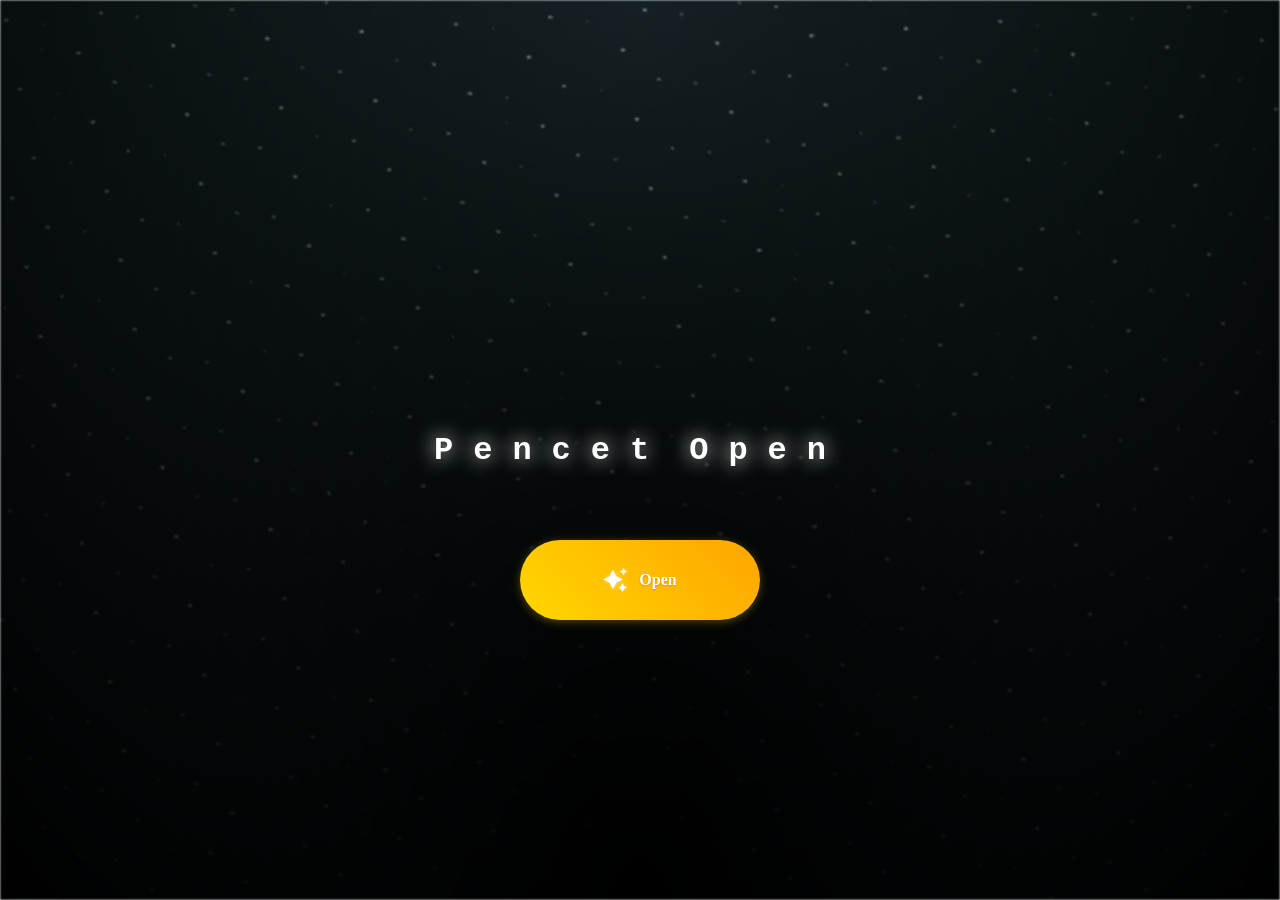
<file: index.html>
<!DOCTYPE html>
<html lang="en">

<head>
  <meta charset="UTF-8">
  <meta name="viewport" content="width=device-width, initial-scale=1.0">
  <link rel="shortcut icon" href="images/gift.png" type="image/x-icon">
  <link rel="stylesheet" href="css/index.css">

  <!-- Document Title -->
  <title>Untuk Kesayangan Mas,Nima daibah Qonita</title>
</head>

<body>
  <!-- Background -->
  <div class="night"></div>

  <!-- Title -->
  <h1 class="title"></h1>

  <!-- Button -->
  <div style="position: absolute; top: 60vh; width: 100%; display: flex; justify-content: center;">
    <a href="flower.html" class="btn">
      <svg height="24" width="24" fill="#FFFFFF" viewBox="0 0 24 24" data-name="Layer 1" id="Layer_1" class="sparkle">
        <path
          d="M10,21.236,6.755,14.745.264,11.5,6.755,8.255,10,1.764l3.245,6.491L19.736,11.5l-6.491,3.245ZM18,21l1.5,3L21,21l3-1.5L21,18l-1.5-3L18,18l-3,1.5ZM19.333,4.667,20.5,7l1.167-2.333L24,3.5,21.667,2.333,20.5,0,19.333,2.333,17,3.5Z">
        </path>
      </svg>

      <span class="text">Open</span>
    </a>
  </div>
  <script src="js/index.js"></script>
</body>

</html>
</file>
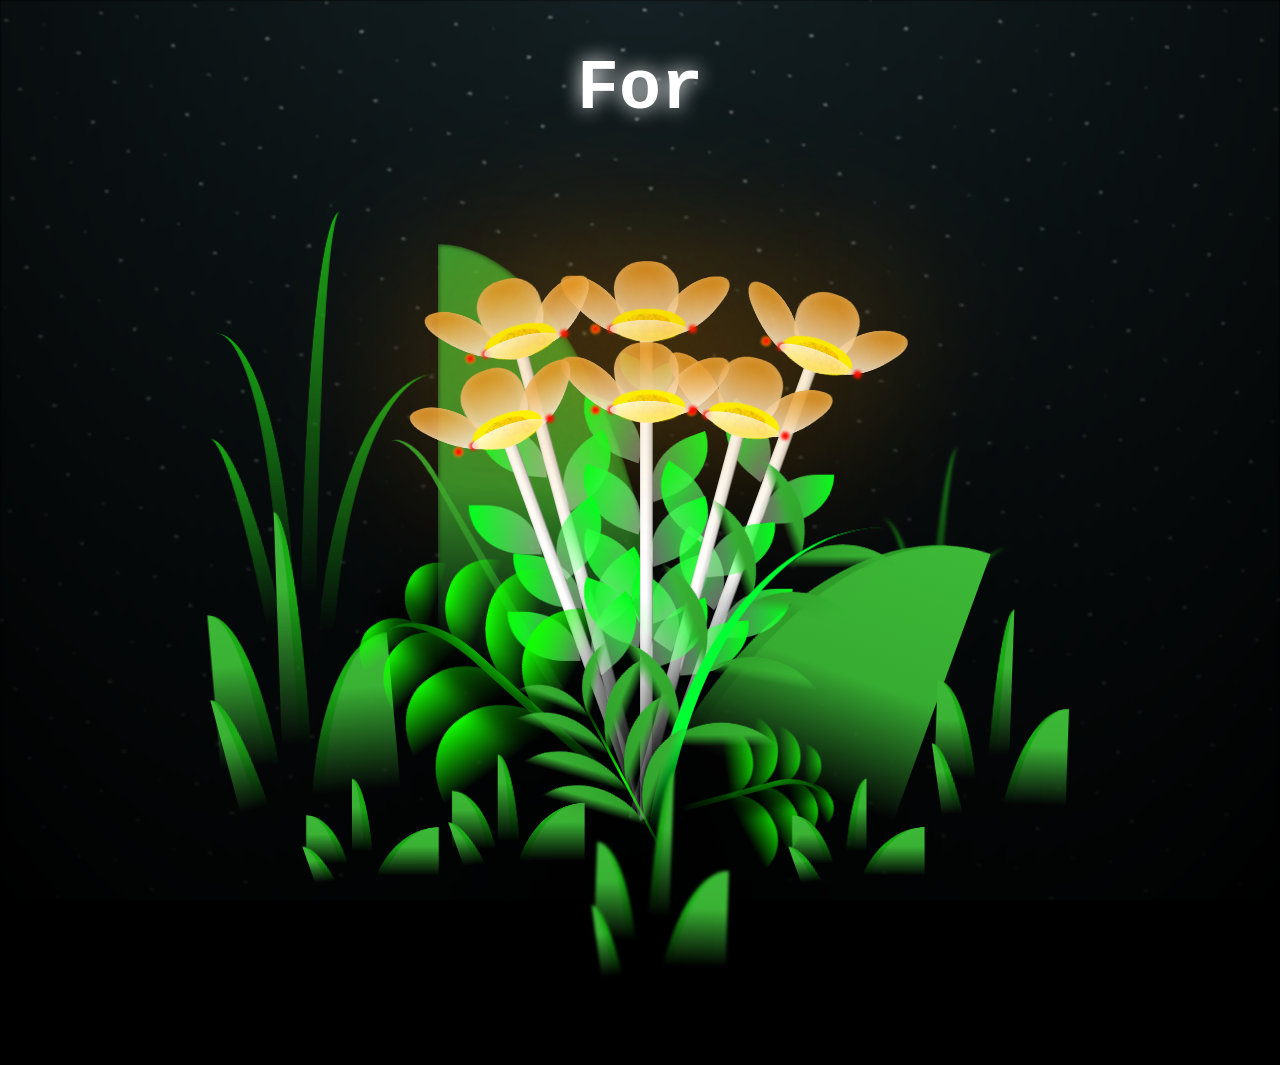
<file: flower.html>
<!DOCTYPE html>
<html lang="en">

<head>
  <meta charset="UTF-8">
  <meta http-equiv="X-UA-Compatible" content="IE=edge">
  <meta name="viewport" content="width=device-width, initial-scale=1.0">
  <link rel="shortcut icon" href="images/gift.png" type="image/x-icon">
  <link rel="stylesheet" href="css/style.css">

  <!-- Document Title -->
  <title>FLOWERS</title>
</head>

<body class="not-loaded">
  <!-- Background -->
  <div class="night"></div>

  <!-- Flower -->
  <div class="flowers">
    <div class="flower flower--1">
      <div class="flower__leafs flower__leafs--1">
        <div class="flower__leaf flower__leaf--1"></div>
        <div class="flower__leaf flower__leaf--2"></div>
        <div class="flower__leaf flower__leaf--3"></div>
        <div class="flower__leaf flower__leaf--4"></div>
        <div class="flower__white-circle"></div>

        <div class="flower__light flower__light--1"></div>
        <div class="flower__light flower__light--2"></div>
        <div class="flower__light flower__light--3"></div>
        <div class="flower__light flower__light--4"></div>
        <div class="flower__light flower__light--5"></div>
        <div class="flower__light flower__light--6"></div>
        <div class="flower__light flower__light--7"></div>
        <div class="flower__light flower__light--8"></div>

      </div>
      <div class="flower__line">
        <div class="flower__line__leaf flower__line__leaf--1"></div>
        <div class="flower__line__leaf flower__line__leaf--2"></div>
        <div class="flower__line__leaf flower__line__leaf--3"></div>
        <div class="flower__line__leaf flower__line__leaf--4"></div>
        <div class="flower__line__leaf flower__line__leaf--5"></div>
        <div class="flower__line__leaf flower__line__leaf--6"></div>
      </div>
    </div>

    <div class="flower flower--2">
      <div class="flower__leafs flower__leafs--2">
        <div class="flower__leaf flower__leaf--1"></div>
        <div class="flower__leaf flower__leaf--2"></div>
        <div class="flower__leaf flower__leaf--3"></div>
        <div class="flower__leaf flower__leaf--4"></div>
        <div class="flower__white-circle"></div>

        <div class="flower__light flower__light--1"></div>
        <div class="flower__light flower__light--2"></div>
        <div class="flower__light flower__light--3"></div>
        <div class="flower__light flower__light--4"></div>
        <div class="flower__light flower__light--5"></div>
        <div class="flower__light flower__light--6"></div>
        <div class="flower__light flower__light--7"></div>
        <div class="flower__light flower__light--8"></div>

      </div>
      <div class="flower__line">
        <div class="flower__line__leaf flower__line__leaf--1"></div>
        <div class="flower__line__leaf flower__line__leaf--2"></div>
        <div class="flower__line__leaf flower__line__leaf--3"></div>
        <div class="flower__line__leaf flower__line__leaf--4"></div>
      </div>
    </div>

    <div class="flower flower--3">
      <div class="flower__leafs flower__leafs--3">
        <div class="flower__leaf flower__leaf--1"></div>
        <div class="flower__leaf flower__leaf--2"></div>
        <div class="flower__leaf flower__leaf--3"></div>
        <div class="flower__leaf flower__leaf--4"></div>
        <div class="flower__white-circle"></div>

        <div class="flower__light flower__light--1"></div>
        <div class="flower__light flower__light--2"></div>
        <div class="flower__light flower__light--3"></div>
        <div class="flower__light flower__light--4"></div>
        <div class="flower__light flower__light--5"></div>
        <div class="flower__light flower__light--6"></div>
        <div class="flower__light flower__light--7"></div>
        <div class="flower__light flower__light--8"></div>

      </div>
      <div class="flower__line">
        <div class="flower__line__leaf flower__line__leaf--1"></div>
        <div class="flower__line__leaf flower__line__leaf--2"></div>
        <div class="flower__line__leaf flower__line__leaf--3"></div>
        <div class="flower__line__leaf flower__line__leaf--4"></div>
      </div>
    </div>

     <div class="flower flower--4">
      <div class="flower__leafs flower__leafs--3">
        <div class="flower__leaf flower__leaf--1"></div>
        <div class="flower__leaf flower__leaf--2"></div>
        <div class="flower__leaf flower__leaf--3"></div>
        <div class="flower__leaf flower__leaf--4"></div>
        <div class="flower__white-circle"></div>

        <div class="flower__light flower__light--1"></div>
        <div class="flower__light flower__light--2"></div>
        <div class="flower__light flower__light--3"></div>
        <div class="flower__light flower__light--4"></div>
        <div class="flower__light flower__light--5"></div>
        <div class="flower__light flower__light--6"></div>
        <div class="flower__light flower__light--7"></div>
        <div class="flower__light flower__light--8"></div>

      </div>
      <div class="flower__line">
        <div class="flower__line__leaf flower__line__leaf--1"></div>
        <div class="flower__line__leaf flower__line__leaf--2"></div>
        <div class="flower__line__leaf flower__line__leaf--3"></div>
        <div class="flower__line__leaf flower__line__leaf--4"></div>
      </div>
    </div>

     <div class="flower flower--5">
      <div class="flower__leafs flower__leafs--3">
        <div class="flower__leaf flower__leaf--1"></div>
        <div class="flower__leaf flower__leaf--2"></div>
        <div class="flower__leaf flower__leaf--3"></div>
        <div class="flower__leaf flower__leaf--4"></div>
        <div class="flower__white-circle"></div>

        <div class="flower__light flower__light--1"></div>
        <div class="flower__light flower__light--2"></div>
        <div class="flower__light flower__light--3"></div>
        <div class="flower__light flower__light--4"></div>
        <div class="flower__light flower__light--5"></div>
        <div class="flower__light flower__light--6"></div>
        <div class="flower__light flower__light--7"></div>
        <div class="flower__light flower__light--8"></div>

      </div>
      <div class="flower__line">
        <div class="flower__line__leaf flower__line__leaf--1"></div>
        <div class="flower__line__leaf flower__line__leaf--2"></div>
        <div class="flower__line__leaf flower__line__leaf--3"></div>
        <div class="flower__line__leaf flower__line__leaf--4"></div>
      </div>
    </div>

    <div class="flower flower--6">
      <div class="flower__leafs flower__leafs--3">
        <div class="flower__leaf flower__leaf--1"></div>
        <div class="flower__leaf flower__leaf--2"></div>
        <div class="flower__leaf flower__leaf--3"></div>
        <div class="flower__leaf flower__leaf--4"></div>
        <div class="flower__white-circle"></div>

        <div class="flower__light flower__light--1"></div>
        <div class="flower__light flower__light--2"></div>
        <div class="flower__light flower__light--3"></div>
        <div class="flower__light flower__light--4"></div>
        <div class="flower__light flower__light--5"></div>
        <div class="flower__light flower__light--6"></div>
        <div class="flower__light flower__light--7"></div>
        <div class="flower__light flower__light--8"></div>

      </div>
      <div class="flower__line">
        <div class="flower__line__leaf flower__line__leaf--1"></div>
        <div class="flower__line__leaf flower__line__leaf--2"></div>
        <div class="flower__line__leaf flower__line__leaf--3"></div>
        <div class="flower__line__leaf flower__line__leaf--4"></div>
      </div>
    </div>

    <div class="grow-ans" style="--d:1.2s">
      <div class="flower__g-long">
        <div class="flower__g-long__top"></div>
        <div class="flower__g-long__bottom"></div>
      </div>
    </div>

    <div class="growing-grass">
      <div class="flower__grass flower__grass--1">
        <div class="flower__grass--top"></div>
        <div class="flower__grass--bottom"></div>
        <div class="flower__grass__leaf flower__grass__leaf--1"></div>
        <div class="flower__grass__leaf flower__grass__leaf--2"></div>
        <div class="flower__grass__leaf flower__grass__leaf--3"></div>
        <div class="flower__grass__leaf flower__grass__leaf--4"></div>
        <div class="flower__grass__leaf flower__grass__leaf--5"></div>
        <div class="flower__grass__leaf flower__grass__leaf--6"></div>
        <div class="flower__grass__leaf flower__grass__leaf--7"></div>
        <div class="flower__grass__leaf flower__grass__leaf--8"></div>
        <div class="flower__grass__overlay"></div>
      </div>
    </div>

    <div class="growing-grass">
      <div class="flower__grass flower__grass--2">
        <div class="flower__grass--top"></div>
        <div class="flower__grass--bottom"></div>
        <div class="flower__grass__leaf flower__grass__leaf--1"></div>
        <div class="flower__grass__leaf flower__grass__leaf--2"></div>
        <div class="flower__grass__leaf flower__grass__leaf--3"></div>
        <div class="flower__grass__leaf flower__grass__leaf--4"></div>
        <div class="flower__grass__leaf flower__grass__leaf--5"></div>
        <div class="flower__grass__leaf flower__grass__leaf--6"></div>
        <div class="flower__grass__leaf flower__grass__leaf--7"></div>
        <div class="flower__grass__leaf flower__grass__leaf--8"></div>
        <div class="flower__grass__overlay"></div>
      </div>
    </div>

    <div class="grow-ans" style="--d:2.4s">
      <div class="flower__g-right flower__g-right--1">
        <div class="leaf"></div>
      </div>
    </div>

    <div class="grow-ans" style="--d:2.8s">
      <div class="flower__g-right flower__g-right--2">
        <div class="leaf"></div>
      </div>
    </div>

    <div class="grow-ans" style="--d:2.8s">
      <div class="flower__g-front">
        <div class="flower__g-front__leaf-wrapper flower__g-front__leaf-wrapper--1">
          <div class="flower__g-front__leaf"></div>
        </div>
        <div class="flower__g-front__leaf-wrapper flower__g-front__leaf-wrapper--2">
          <div class="flower__g-front__leaf"></div>
        </div>
        <div class="flower__g-front__leaf-wrapper flower__g-front__leaf-wrapper--3">
          <div class="flower__g-front__leaf"></div>
        </div>
        <div class="flower__g-front__leaf-wrapper flower__g-front__leaf-wrapper--4">
          <div class="flower__g-front__leaf"></div>
        </div>
        <div class="flower__g-front__leaf-wrapper flower__g-front__leaf-wrapper--5">
          <div class="flower__g-front__leaf"></div>
        </div>
        <div class="flower__g-front__leaf-wrapper flower__g-front__leaf-wrapper--6">
          <div class="flower__g-front__leaf"></div>
        </div>
        <div class="flower__g-front__leaf-wrapper flower__g-front__leaf-wrapper--7">
          <div class="flower__g-front__leaf"></div>
        </div>
        <div class="flower__g-front__leaf-wrapper flower__g-front__leaf-wrapper--8">
          <div class="flower__g-front__leaf"></div>
        </div>
        <div class="flower__g-front__line"></div>
      </div>
    </div>

    <div class="grow-ans" style="--d:3.2s">
      <div class="flower__g-fr">
        <div class="leaf"></div>
        <div class="flower__g-fr__leaf flower__g-fr__leaf--1"></div>
        <div class="flower__g-fr__leaf flower__g-fr__leaf--2"></div>
        <div class="flower__g-fr__leaf flower__g-fr__leaf--3"></div>
        <div class="flower__g-fr__leaf flower__g-fr__leaf--4"></div>
        <div class="flower__g-fr__leaf flower__g-fr__leaf--5"></div>
        <div class="flower__g-fr__leaf flower__g-fr__leaf--6"></div>
        <div class="flower__g-fr__leaf flower__g-fr__leaf--7"></div>
        <div class="flower__g-fr__leaf flower__g-fr__leaf--8"></div>
      </div>
    </div>

    <div class="long-g long-g--0">
      <div class="grow-ans" style="--d:3s">
        <div class="leaf leaf--0"></div>
      </div>
      <div class="grow-ans" style="--d:2.2s">
        <div class="leaf leaf--1"></div>
      </div>
      <div class="grow-ans" style="--d:3.4s">
        <div class="leaf leaf--2"></div>
      </div>
      <div class="grow-ans" style="--d:3.6s">
        <div class="leaf leaf--3"></div>
      </div>
    </div>

    <div class="long-g long-g--1">
      <div class="grow-ans" style="--d:3.6s">
        <div class="leaf leaf--0"></div>
      </div>
      <div class="grow-ans" style="--d:3.8s">
        <div class="leaf leaf--1"></div>
      </div>
      <div class="grow-ans" style="--d:4s">
        <div class="leaf leaf--2"></div>
      </div>
      <div class="grow-ans" style="--d:4.2s">
        <div class="leaf leaf--3"></div>
      </div>
    </div>

    <div class="long-g long-g--2">
      <div class="grow-ans" style="--d:4s">
        <div class="leaf leaf--0"></div>
      </div>
      <div class="grow-ans" style="--d:4.2s">
        <div class="leaf leaf--1"></div>
      </div>
      <div class="grow-ans" style="--d:4.4s">
        <div class="leaf leaf--2"></div>
      </div>
      <div class="grow-ans" style="--d:4.6s">
        <div class="leaf leaf--3"></div>
      </div>
    </div>

    <div class="long-g long-g--3">
      <div class="grow-ans" style="--d:4s">
        <div class="leaf leaf--0"></div>
      </div>
      <div class="grow-ans" style="--d:4.2s">
        <div class="leaf leaf--1"></div>
      </div>
      <div class="grow-ans" style="--d:3s">
        <div class="leaf leaf--2"></div>
      </div>
      <div class="grow-ans" style="--d:3.6s">
        <div class="leaf leaf--3"></div>
      </div>
    </div>

    <div class="long-g long-g--4">
      <div class="grow-ans" style="--d:4s">
        <div class="leaf leaf--0"></div>
      </div>
      <div class="grow-ans" style="--d:4.2s">
        <div class="leaf leaf--1"></div>
      </div>
      <div class="grow-ans" style="--d:3s">
        <div class="leaf leaf--2"></div>
      </div>
      <div class="grow-ans" style="--d:3.6s">
        <div class="leaf leaf--3"></div>
      </div>
    </div>

    <div class="long-g long-g--5">
      <div class="grow-ans" style="--d:4s">
        <div class="leaf leaf--0"></div>
      </div>
      <div class="grow-ans" style="--d:4.2s">
        <div class="leaf leaf--1"></div>
      </div>
      <div class="grow-ans" style="--d:3s">
        <div class="leaf leaf--2"></div>
      </div>
      <div class="grow-ans" style="--d:3.6s">
        <div class="leaf leaf--3"></div>
      </div>
    </div>

    <div class="long-g long-g--6">
      <div class="grow-ans" style="--d:4.2s">
        <div class="leaf leaf--0"></div>
      </div>
      <div class="grow-ans" style="--d:4.4s">
        <div class="leaf leaf--1"></div>
      </div>
      <div class="grow-ans" style="--d:4.6s">
        <div class="leaf leaf--2"></div>
      </div>
      <div class="grow-ans" style="--d:4.8s">
        <div class="leaf leaf--3"></div>
      </div>
    </div>

    <div class="long-g long-g--7">
      <div class="grow-ans" style="--d:3s">
        <div class="leaf leaf--0"></div>
      </div>
      <div class="grow-ans" style="--d:3.2s">
        <div class="leaf leaf--1"></div>
      </div>
      <div class="grow-ans" style="--d:3.5s">
        <div class="leaf leaf--2"></div>
      </div>
      <div class="grow-ans" style="--d:3.6s">
        <div class="leaf leaf--3"></div>
      </div>
    </div>
  </div>

  <!-- Title -->
  <h1 class="title"><span id="title"></span></h1>
</body>

</html>

<!-- Import Javascript -->
<script src="js/main.js"></script>
</file>
<file: css/index.css>
*,
*::after,
*::before {
  padding: 0;
  margin: 0;
  box-sizing: border-box;
}

:root {
  --dark-color: #000;
}

.night {
  position: fixed;
  left: 50%;
  top: 0;
  transform: translateX(-50%);
  width: 100%;
  height: 100%;
  filter: blur(0.1vmin);
  background-image: radial-gradient(ellipse at top, transparent 0%, var(--dark-color)), radial-gradient(ellipse at bottom, var(--dark-color), rgba(145, 233, 255, 0.2)), repeating-linear-gradient(220deg, rgb(0, 0, 0) 0px, rgb(0, 0, 0) 19px, transparent 19px, transparent 22px), repeating-linear-gradient(189deg, rgb(0, 0, 0) 0px, rgb(0, 0, 0) 19px, transparent 19px, transparent 22px), repeating-linear-gradient(148deg, rgb(0, 0, 0) 0px, rgb(0, 0, 0) 19px, transparent 19px, transparent 22px), linear-gradient(90deg, rgb(255, 255, 250), rgb(240, 240, 240));
}

.title {
  position: absolute;
  top: 0;
  left: 0;
  color: white;
  font-family: 'Courier New', Courier, monospace;

  display: flex;
  flex-wrap: wrap;
  justify-content: center;
  align-content: center;
  align-items: center;

  width: 100%;
  height: 100vh;
  text-shadow: 0 0 20px white;
  letter-spacing: 0px;
}

@media (min-width: 500px) {
  .title {
    letter-spacing: 20px;
  }
}

@keyframes typing {
  from {
    opacity: 0;
  }

  to {
    opacity: 1;
  }
}

/* Terapkan animasi dengan delay */
.title span {
  opacity: 0;
  animation: typing 1s ease forwards;
  animation-delay: var(--delay);
}

a {
  text-decoration: none;
}

.btn {
  border: none;
  width: 15em;
  height: 5em;
  border-radius: 3em;
  display: flex;
  justify-content: center;
  align-items: center;
  gap: 12px;
  background: linear-gradient(45deg, #FFD700, #FFA500);
  cursor: pointer;
  transition: all 450ms ease-in-out;
  box-shadow: 0 2px 10px rgba(255, 215, 0, 0.3);
}

.sparkle {
  fill: #FFFFFF;
  transition: all 800ms ease;
  filter: drop-shadow(0 0 2px rgba(255, 255, 255, 0.5));
}

.text {
  font-weight: 600;
  color: #FFFFFF;
  font-size: medium;
  text-shadow: 0 1px 2px rgba(0, 0, 0, 0.2);
}

.btn:hover {
  background: linear-gradient(45deg, #FFA500, #FFD700);
  box-shadow: inset 0px 1px 0px 0px rgba(255, 255, 255, 0.6),
    inset 0px -4px 0px 0px rgba(0, 0, 0, 0.1),
    0px 0px 0px 4px rgba(255, 215, 0, 0.2),
    0px 0px 180px 0px rgba(255, 215, 0, 0.4);
  transform: translateY(-2px);
}

.btn:hover .text {
  color: white;
}

.btn:hover .sparkle {
  fill: white;
  transform: scale(1.2);
}
</file>
<file: css/style.css>
*,
*::after,
*::before {
  padding: 0;
  margin: 0;
  box-sizing: border-box;
}

:root {
  --dark-color: #000;
}

.title {
  position: absolute;
  width: 100%;
  text-align: center;
  margin-top: 50px;
  top: 0;
  left: 0;
  color: white;
  font-family: 'Courier New', Courier, monospace;
  font-size: 70px;
  text-shadow: 0px 0px 20px white;
}

body {
  display: flex;
  align-items: flex-end;
  justify-content: center;
  min-height: 100vh;
  background-color: var(--dark-color);
  overflow: hidden;
  perspective: 1000px;
}

.night {
  position: fixed;
  left: 50%;
  top: 0;
  transform: translateX(-50%);
  width: 100%;
  height: 100%;
  filter: blur(0.1vmin);
  background-image: radial-gradient(ellipse at top, transparent 0%, var(--dark-color)), radial-gradient(ellipse at bottom, var(--dark-color), rgba(145, 233, 255, 0.2)), repeating-linear-gradient(220deg, rgb(0, 0, 0) 0px, rgb(0, 0, 0) 19px, transparent 19px, transparent 22px), repeating-linear-gradient(189deg, rgb(0, 0, 0) 0px, rgb(0, 0, 0) 19px, transparent 19px, transparent 22px), repeating-linear-gradient(148deg, rgb(0, 0, 0) 0px, rgb(0, 0, 0) 19px, transparent 19px, transparent 22px), linear-gradient(90deg, rgb(255, 255, 250), rgb(240, 240, 240));
}

.flowers {
  position: relative;
  transform: scale(0.9);
}

.flower {
  position: absolute;
  bottom: 10vmin;
  transform-origin: bottom center;
  z-index: 10;
  --fl-speed: 0.8s;
}

.flower--1 {
  animation: moving-flower-1 4s linear infinite;
}

.flower--1 .flower__line {
  height: 60vmin;
  animation-delay: 0.3s;
}

.flower--1 .flower__line__leaf--1 {
  animation: blooming-leaf-right var(--fl-speed) 1.6s backwards;
}

.flower--1 .flower__line__leaf--2 {
  animation: blooming-leaf-right var(--fl-speed) 1.4s backwards;
}

.flower--1 .flower__line__leaf--3 {
  animation: blooming-leaf-left var(--fl-speed) 1.2s backwards;
}

.flower--1 .flower__line__leaf--4 {
  animation: blooming-leaf-left var(--fl-speed) 1s backwards;
}

.flower--1 .flower__line__leaf--5 {
  animation: blooming-leaf-right var(--fl-speed) 1.8s backwards;
}

.flower--1 .flower__line__leaf--6 {
  animation: blooming-leaf-left var(--fl-speed) 2s backwards;
}

.flower--2 {
  left: 50%;
  transform: rotate(20deg);
  animation: moving-flower-2 4s linear infinite;
}

.flower--2 .flower__line {
  height: 60vmin;
  animation-delay: 0.6s;
}

.flower--2 .flower__line__leaf--1 {
  animation: blooming-leaf-right var(--fl-speed) 1.9s backwards;
}

.flower--2 .flower__line__leaf--2 {
  animation: blooming-leaf-right var(--fl-speed) 1.7s backwards;
}

.flower--2 .flower__line__leaf--3 {
  animation: blooming-leaf-left var(--fl-speed) 1.5s backwards;
}

.flower--2 .flower__line__leaf--4 {
  animation: blooming-leaf-left var(--fl-speed) 1.3s backwards;
}

.flower--3 {
  left: 50%;
  transform: rotate(-15deg);
  animation: moving-flower-3 4s linear infinite;
}

.flower--3 .flower__line {
  height: 60vmin;
  animation-delay: 0.9s;
}

.flower--3 .flower__line__leaf--1 {
  animation: blooming-leaf-right var(--fl-speed) 2.5s backwards;
}

.flower--3 .flower__line__leaf--2 {
  animation: blooming-leaf-right var(--fl-speed) 2.3s backwards;
}

.flower--3 .flower__line__leaf--3 {
  animation: blooming-leaf-left var(--fl-speed) 2.1s backwards;
}

.flower--3 .flower__line__leaf--4 {
  animation: blooming-leaf-left var(--fl-speed) 1.9s backwards;
}

.flower__leafs {
  position: relative;
  animation: blooming-flower 2s backwards;
}

.flower__leafs--1 {
  animation-delay: 1.1s;
}

.flower__leafs--2 {
  animation-delay: 1.4s;
}

.flower__leafs--3 {
  animation-delay: 1.7s;
}

.flower--4 {
  right: 50%;
  transform: rotate(15deg);
  animation: moving-flower-2 4s linear infinite;
}

.flower--4 .flower__line {
  height: 50vmin;
  animation-delay: 0.6s;
}

.flower--4 .flower__line__leaf--1 {
  animation: blooming-leaf-right var(--fl-speed) 1.9s backwards;
}

.flower--4 .flower__line__leaf--2 {
  animation: blooming-leaf-right var(--fl-speed) 1.7s backwards;
}

.flower--4 .flower__line__leaf--3 {
  animation: blooming-leaf-left var(--fl-speed) 1.5s backwards;
}

.flower--4 .flower__line__leaf--4 {
  animation: blooming-leaf-left var(--fl-speed) 1.3s backwards;
}

.flower--5 {
  animation: moving-flower-1 4s linear infinite;
}

.flower--5 .flower__line {
  height: 50vmin;
  animation-delay: 0.3s;
}

.flower--5 .flower__line__leaf--1 {
  animation: blooming-leaf-right var(--fl-speed) 1.6s backwards;
}

.flower--5 .flower__line__leaf--2 {
  animation: blooming-leaf-right var(--fl-speed) 1.4s backwards;
}

.flower--5 .flower__line__leaf--3 {
  animation: blooming-leaf-left var(--fl-speed) 1.2s backwards;
}

.flower--5 .flower__line__leaf--4 {
  animation: blooming-leaf-left var(--fl-speed) 1s backwards;
}

.flower--5 .flower__line__leaf--5 {
  animation: blooming-leaf-right var(--fl-speed) 1.8s backwards;
}

.flower--5 .flower__line__leaf--6 {
  animation: blooming-leaf-left var(--fl-speed) 2s backwards;
}

.flower--6 {
  left: 50%;
 transform: rotate(-20deg);
animation: moving-flower-3 4s linear infinite;
}

.flower--6 .flower__line {
  height: 50vmin;
  animation-delay: 0.6s;
}

.flower--6 .flower__line__leaf--1 {
  animation: blooming-leaf-right var(--fl-speed) 1.9s backwards;
}

.flower--6 .flower__line__leaf--2 {
  animation: blooming-leaf-right var(--fl-speed) 1.7s backwards;
}

.flower--6 .flower__line__leaf--3 {
  animation: blooming-leaf-left var(--fl-speed) 1.5s backwards;
}

.flower--6 .flower__line__leaf--4 {
  animation: blooming-leaf-left var(--fl-speed) 1.3s backwards;
}

.flower__leafs::after {
  content: "";
  position: absolute;
  left: 0;
  top: 0;
  transform: translate(-50%, -100%);
  width: 8vmin;
  height: 8vmin;
  background-color: #e08600;
  filter: blur(10vmin);
}

.flower__leaf {
  position: absolute;
  bottom: 0;
  left: 50%;
  width: 8vmin;
  height: 11vmin;
  border-radius: 51% 49% 47% 53%/44% 45% 55% 69%;
  background-color: #ffcc00;
  background-image: linear-gradient(to top, #ffffff, #e08600);
  transform-origin: bottom center;
  opacity: 0.9;
  box-shadow: inset 0 0 2vmin rgba(255, 255, 255, 0.5);
}

.flower__leaf--1 {
  transform: translate(-10%, 1%) rotateY(40deg) rotateX(-50deg);
}

.flower__leaf--2 {
  transform: translate(-50%, -4%) rotateX(40deg);
}

.flower__leaf--3 {
  transform: translate(-90%, 0%) rotateY(45deg) rotateX(50deg);
}

.flower__leaf--4 {
  width: 8vmin;
  height: 8vmin;
  transform-origin: bottom left;
  border-radius: 4vmin 10vmin 4vmin 4vmin;
  transform: translate(0%, 18%) rotateX(70deg) rotate(-43deg);
  background-image: linear-gradient(to top, rgba(255, 2555, 255, 0.4), #fff);
  z-index: 1;
  opacity: 0.8;
  -webkit-transform: translate(0%, 18%) rotateX(70deg) rotate(-43deg);
  -moz-transform: translate(0%, 18%) rotateX(70deg) rotate(-43deg);
  -ms-transform: translate(0%, 18%) rotateX(70deg) rotate(-43deg);
  -o-transform: translate(0%, 18%) rotateX(70deg) rotate(-43deg);
}

.flower__white-circle {
  position: absolute;
  left: -3.5vmin;
  top: -3vmin;
  width: 9vmin;
  height: 4vmin;
  border-radius: 50%;
  background-color: #fffb00;
}

.flower__white-circle::after {
  content: "";
  position: absolute;
  left: 50%;
  top: 45%;
  transform: translate(-50%, -50%);
  width: 60%;
  height: 60%;
  border-radius: inherit;
  background-image: repeating-linear-gradient(135deg, rgba(0, 0, 0, 0.03) 0px, rgba(0, 0, 0, 0.03) 1px, transparent 1px, transparent 12px), repeating-linear-gradient(45deg, rgba(0, 0, 0, 0.03) 0px, rgba(0, 0, 0, 0.03) 1px, transparent 1px, transparent 12px), repeating-linear-gradient(67.5deg, rgba(0, 0, 0, 0.03) 0px, rgba(0, 0, 0, 0.03) 1px, transparent 1px, transparent 12px), repeating-linear-gradient(135deg, rgba(0, 0, 0, 0.03) 0px, rgba(0, 0, 0, 0.03) 1px, transparent 1px, transparent 12px), repeating-linear-gradient(45deg, rgba(0, 0, 0, 0.03) 0px, rgba(0, 0, 0, 0.03) 1px, transparent 1px, transparent 12px), repeating-linear-gradient(112.5deg, rgba(0, 0, 0, 0.03) 0px, rgba(0, 0, 0, 0.03) 1px, transparent 1px, transparent 12px), repeating-linear-gradient(112.5deg, rgba(0, 0, 0, 0.03) 0px, rgba(0, 0, 0, 0.03) 1px, transparent 1px, transparent 12px), repeating-linear-gradient(45deg, rgba(0, 0, 0, 0.03) 0px, rgba(0, 0, 0, 0.03) 1px, transparent 1px, transparent 12px), repeating-linear-gradient(22.5deg, rgba(0, 0, 0, 0.03) 0px, rgba(0, 0, 0, 0.03) 1px, transparent 1px, transparent 12px), repeating-linear-gradient(45deg, rgba(0, 0, 0, 0.03) 0px, rgba(0, 0, 0, 0.03) 1px, transparent 1px, transparent 12px), repeating-linear-gradient(22.5deg, rgba(0, 0, 0, 0.03) 0px, rgba(0, 0, 0, 0.03) 1px, transparent 1px, transparent 12px), repeating-linear-gradient(135deg, rgba(0, 0, 0, 0.03) 0px, rgba(0, 0, 0, 0.03) 1px, transparent 1px, transparent 12px), repeating-linear-gradient(157.5deg, rgba(0, 0, 0, 0.03) 0px, rgba(0, 0, 0, 0.03) 1px, transparent 1px, transparent 12px), repeating-linear-gradient(67.5deg, rgba(0, 0, 0, 0.03) 0px, rgba(0, 0, 0, 0.03) 1px, transparent 1px, transparent 12px), repeating-linear-gradient(67.5deg, rgba(0, 0, 0, 0.03) 0px, rgba(0, 0, 0, 0.03) 1px, transparent 1px, transparent 12px), linear-gradient(90deg, rgb(255, 235, 18), rgb(255, 206, 0));
}

.flower__line {
  height: 55vmin;
  width: 1.5vmin;
  background-image: linear-gradient(to left, rgba(0, 0, 0, 0.2), transparent, rgba(255, 255, 255, 0.2)), linear-gradient(to top, transparent 10%, #fff, #fff);
  box-shadow: inset 0 0 2px rgba(0, 0, 0, 0.5);
  animation: grow-flower-tree 4s backwards;
}

.flower__line__leaf {
  --w: 7vmin;
  --h: calc(var(--w) + 2vmin);
  position: absolute;
  top: 20%;
  left: 90%;
  width: var(--w);
  height: var(--h);
  border-top-right-radius: var(--h);
  border-bottom-left-radius: var(--h);
  background-image: linear-gradient(to top, rgba(255, 255, 255, 0.4), #01ff1a);
}

.flower__line__leaf--1 {
  transform: rotate(70deg) rotateY(30deg);
}

.flower__line__leaf--2 {
  top: 45%;
  transform: rotate(70deg) rotateY(30deg);
}

.flower__line__leaf--3,
.flower__line__leaf--4,
.flower__line__leaf--6 {
  border-top-right-radius: 0;
  border-bottom-left-radius: 0;
  border-top-left-radius: var(--h);
  border-bottom-right-radius: var(--h);
  left: -460%;
  top: 12%;
  transform: rotate(-70deg) rotateY(30deg);
}

.flower__line__leaf--4 {
  top: 40%;
}

.flower__line__leaf--5 {
  top: 0;
  transform-origin: left;
  transform: rotate(70deg) rotateY(30deg) scale(0.6);
}

.flower__line__leaf--6 {
  top: -2%;
  left: -450%;
  transform-origin: right;
  transform: rotate(-70deg) rotateY(30deg) scale(0.6);
}

.flower__light {
  position: absolute;
  bottom: 0vmin;
  width: 1vmin;
  height: 1vmin;
  background-color: rgb(255, 251, 0);
  border-radius: 50%;
  filter: blur(0.2vmin);
  animation: light-ans 4s linear infinite backwards;
}

.flower__light:nth-child(odd) {
  background-color: #ff0000;
}

.flower__light--1 {
  left: -2vmin;
  animation-delay: 1s;
}

.flower__light--2 {
  left: 3vmin;
  animation-delay: 0.5s;
}

.flower__light--3 {
  left: -6vmin;
  animation-delay: 0.3s;
}

.flower__light--4 {
  left: 6vmin;
  animation-delay: 0.9s;
}

.flower__light--5 {
  left: -1vmin;
  animation-delay: 1.5s;
}

.flower__light--6 {
  left: -4vmin;
  animation-delay: 3s;
}

.flower__light--7 {
  left: 3vmin;
  animation-delay: 2s;
}

.flower__light--8 {
  left: -6vmin;
  animation-delay: 3.5s;
}

.flower__grass {
  --c: #11ff00;
  --line-w: 1.5vmin;
  position: absolute;
  bottom: 12vmin;
  left: -7vmin;
  display: flex;
  flex-direction: column;
  align-items: flex-end;
  z-index: 20;
  transform-origin: bottom center;
  transform: rotate(-48deg) rotateY(40deg);
}

.flower__grass--1 {
  animation: moving-grass 2s linear infinite;
}

.flower__grass--2 {
  left: 2vmin;
  bottom: 10vmin;
  transform: scale(0.5) rotate(75deg) rotateX(10deg) rotateY(-200deg);
  opacity: 0.8;
  z-index: 0;
  animation: moving-grass--2 1.5s linear infinite;
}

.flower__grass--top {
  width: 7vmin;
  height: 10vmin;
  border-top-right-radius: 100%;
  border-right: var(--line-w) solid var(--c);
  transform-origin: bottom center;
  transform: rotate(-2deg);
}

.flower__grass--bottom {
  margin-top: -2px;
  width: var(--line-w);
  height: 25vmin;
  background-image: linear-gradient(to top, transparent, var(--c));
}

.flower__grass__leaf {
  --size: 10vmin;
  position: absolute;
  width: calc(var(--size) * 2.1);
  height: var(--size);
  border-top-left-radius: var(--size);
  border-top-right-radius: var(--size);
  background-image: linear-gradient(to top, transparent, transparent 30%, var(--c));
  z-index: 100;
}

.flower__grass__leaf--1 {
  top: -6%;
  left: 30%;
  --size: 6vmin;
  transform: rotate(-20deg);
  animation: growing-grass-ans--1 2s 2.6s backwards;
}

@keyframes growing-grass-ans--1 {
  0% {
    transform-origin: bottom left;
    transform: rotate(-20deg) scale(0);
  }
}

.flower__grass__leaf--2 {
  top: -5%;
  left: -110%;
  --size: 6vmin;
  transform: rotate(10deg);
  animation: growing-grass-ans--2 2s 2.4s linear backwards;
}

@keyframes growing-grass-ans--2 {
  0% {
    transform-origin: bottom right;
    transform: rotate(10deg) scale(0);
  }
}

.flower__grass__leaf--3 {
  top: 5%;
  left: 60%;
  --size: 8vmin;
  transform: rotate(-18deg) rotateX(-20deg);
  animation: growing-grass-ans--3 2s 2.2s linear backwards;
}

@keyframes growing-grass-ans--3 {
  0% {
    transform-origin: bottom left;
    transform: rotate(-18deg) rotateX(-20deg) scale(0);
  }
}

.flower__grass__leaf--4 {
  top: 6%;
  left: -135%;
  --size: 8vmin;
  transform: rotate(2deg);
  animation: growing-grass-ans--4 2s 2s linear backwards;
}

@keyframes growing-grass-ans--4 {
  0% {
    transform-origin: bottom right;
    transform: rotate(2deg) scale(0);
  }
}

.flower__grass__leaf--5 {
  top: 20%;
  left: 60%;
  --size: 10vmin;
  transform: rotate(-24deg) rotateX(-20deg);
  animation: growing-grass-ans--5 2s 1.8s linear backwards;
}

@keyframes growing-grass-ans--5 {
  0% {
    transform-origin: bottom left;
    transform: rotate(-24deg) rotateX(-20deg) scale(0);
  }
}

.flower__grass__leaf--6 {
  top: 22%;
  left: -180%;
  --size: 10vmin;
  transform: rotate(10deg);
  animation: growing-grass-ans--6 2s 1.6s linear backwards;
}

@keyframes growing-grass-ans--6 {
  0% {
    transform-origin: bottom right;
    transform: rotate(10deg) scale(0);
  }
}

.flower__grass__leaf--7 {
  top: 39%;
  left: 70%;
  --size: 10vmin;
  transform: rotate(-10deg);
  animation: growing-grass-ans--7 2s 1.4s linear backwards;
}

@keyframes growing-grass-ans--7 {
  0% {
    transform-origin: bottom left;
    transform: rotate(-10deg) scale(0);
  }
}

.flower__grass__leaf--8 {
  top: 40%;
  left: -215%;
  --size: 11vmin;
  transform: rotate(10deg);
  animation: growing-grass-ans--8 2s 1.2s linear backwards;
}

@keyframes growing-grass-ans--8 {
  0% {
    transform-origin: bottom right;
    transform: rotate(10deg) scale(0);
  }
}

.flower__grass__overlay {
  position: absolute;
  top: -10%;
  right: 0%;
  width: 100%;
  height: 100%;
  background-color: rgba(0, 0, 0, 0.6);
  filter: blur(1.5vmin);
  z-index: 100;
}

.flower__g-long {
  --w: 2vmin;
  --h: 6vmin;
  --c: #2d9c29;
  position: absolute;
  bottom: 10vmin;
  left: -3vmin;
  transform-origin: bottom center;
  transform: rotate(-30deg) rotateY(-20deg);
  display: flex;
  flex-direction: column;
  align-items: flex-end;
  animation: flower-g-long-ans 3s linear infinite;
}

@keyframes flower-g-long-ans {

  0%,
  100% {
    transform: rotate(-30deg) rotateY(-20deg);
  }

  50% {
    transform: rotate(-32deg) rotateY(-20deg);
  }
}

.flower__g-long__top {
  top: calc(var(--h) * -1);
  width: calc(var(--w) + 1vmin);
  height: var(--h);
  border-top-right-radius: 100%;
  border-right: 0.7vmin solid var(--c);
  transform: translate(-0.7vmin, 1vmin);
}

.flower__g-long__bottom {
  width: var(--w);
  height: 50vmin;
  transform-origin: bottom center;
  background-image: linear-gradient(to top, transparent 30%, var(--c));
  box-shadow: inset 0 0 2px rgba(0, 0, 0, 0.5);
  -webkit-clip-path: polygon(35% 0, 65% 1%, 100% 100%, 0% 100%);
  clip-path: polygon(35% 0, 65% 1%, 100% 100%, 0% 100%);
}

.flower__g-right {
  position: absolute;
  bottom: 6vmin;
  left: -2vmin;
  transform-origin: bottom left;
  transform: rotate(20deg);
}

.flower__g-right .leaf {
  width: 30vmin;
  height: 50vmin;
  border-top-left-radius: 100%;
  border-left: 2vmin solid #2d9c29;
  background-image: linear-gradient(to bottom, #3db837, #2d9c29);
  -webkit-mask-image: linear-gradient(to top, transparent 30%, #2d9c29 60%);
  mask-image: linear-gradient(to top, transparent 30%, #2d9c29 60%);
}

.flower__g-right--1 {
  animation: flower-g-right-ans 2.5s linear infinite;
}

.flower__g-right--2 {
  left: 5vmin;
  transform: rotateY(-180deg);
  animation: flower-g-right-ans--2 3s linear infinite;
}

.flower__g-right--2 .leaf {
  height: 75vmin;
  filter: blur(0.3vmin);
  opacity: 0.8;
}

@keyframes flower-g-right-ans {

  0%,
  100% {
    transform: rotate(20deg);
  }

  50% {
    transform: rotate(24deg) rotateX(-20deg);
  }
}

@keyframes flower-g-right-ans--2 {

  0%,
  100% {
    transform: rotateY(-180deg) rotate(0deg) rotateX(-20deg);
  }

  50% {
    transform: rotateY(-180deg) rotate(6deg) rotateX(-20deg);
  }
}

.flower__g-front {
  position: absolute;
  bottom: 6vmin;
  left: 2.5vmin;
  z-index: 100;
  transform-origin: bottom center;
  transform: rotate(-28deg) rotateY(30deg) scale(1.04);
  animation: flower__g-front-ans 2s linear infinite;
}

@keyframes flower__g-front-ans {

  0%,
  100% {
    transform: rotate(-28deg) rotateY(30deg) scale(1.04);
  }

  50% {
    transform: rotate(-35deg) rotateY(40deg) scale(1.04);
  }
}

.flower__g-front__line {
  width: 0.3vmin;
  height: 20vmin;
  background-image: linear-gradient(to top, transparent, #11ff00, transparent 100%);
  position: relative;
}

.flower__g-front__leaf-wrapper {
  position: absolute;
  top: 0;
  left: 0;
  transform-origin: bottom left;
  transform: rotate(10deg);
}

.flower__g-front__leaf-wrapper:nth-child(even) {
  left: 0vmin;
  transform: rotateY(-180deg) rotate(5deg);
  animation: flower__g-front__leaf-left-ans 1s ease-in backwards;
}

.flower__g-front__leaf-wrapper:nth-child(odd) {
  animation: flower__g-front__leaf-ans 1s ease-in backwards;
}

.flower__g-front__leaf-wrapper--1 {
  top: -8vmin;
  transform: scale(0.7);
  animation: flower__g-front__leaf-ans 1s 5.5s ease-in backwards !important;
}

.flower__g-front__leaf-wrapper--2 {
  top: -8vmin;
  transform: rotateY(-180deg) scale(0.7) !important;
  animation: flower__g-front__leaf-left-ans-2 1s 4.6s ease-in backwards !important;
}

.flower__g-front__leaf-wrapper--3 {
  top: -3vmin;
  animation: flower__g-front__leaf-ans 1s 4.6s ease-in backwards;
}

.flower__g-front__leaf-wrapper--4 {
  top: -3vmin;
  transform: rotateY(-180deg) scale(0.9) !important;
  animation: flower__g-front__leaf-left-ans-2 1s 4.6s ease-in backwards !important;
}

@keyframes flower__g-front__leaf-left-ans-2 {
  0% {
    transform: rotateY(-180deg) scale(0);
  }
}

.flower__g-front__leaf-wrapper--5,
.flower__g-front__leaf-wrapper--6 {
  top: 2vmin;
}

.flower__g-front__leaf-wrapper--7,
.flower__g-front__leaf-wrapper--8 {
  top: 6.5vmin;
}

.flower__g-front__leaf-wrapper--2 {
  animation-delay: 5.2s !important;
}

.flower__g-front__leaf-wrapper--3 {
  animation-delay: 4.9s !important;
}

.flower__g-front__leaf-wrapper--5 {
  animation-delay: 4.3s !important;
}

.flower__g-front__leaf-wrapper--6 {
  animation-delay: 4.1s !important;
}

.flower__g-front__leaf-wrapper--7 {
  animation-delay: 3.8s !important;
}

.flower__g-front__leaf-wrapper--8 {
  animation-delay: 3.5s !important;
}

@keyframes flower__g-front__leaf-ans {
  0% {
    transform: rotate(10deg) scale(0);
  }
}

@keyframes flower__g-front__leaf-left-ans {
  0% {
    transform: rotateY(-180deg) rotate(5deg) scale(0);
  }
}

.flower__g-front__leaf {
  width: 10vmin;
  height: 10vmin;
  border-radius: 100% 0% 0% 100%/100% 100% 0% 0%;
  box-shadow: inset 0 2px 1vmin hsla(120, 61%, 39%, 0.2);
  background-image: linear-gradient(to bottom left, #3db837, #2d9c29 98%);
  -webkit-mask-image: linear-gradient(135deg, #2d9c29 40%, transparent 50%, transparent);
  mask-image: linear-gradient(135deg, #2d9c29 40%, transparent 50%, transparent);
}

.flower__g-fr {
  position: absolute;
  bottom: -4vmin;
  left: vmin;
  transform-origin: bottom left;
  z-index: 10;
  animation: flower__g-fr-ans 2s linear infinite;
}

@keyframes flower__g-fr-ans {

  0%,
  100% {
    transform: rotate(2deg);
  }

  50% {
    transform: rotate(4deg);
    -webkit-transform: rotate(4deg);
    -moz-transform: rotate(4deg);
    -ms-transform: rotate(4deg);
    -o-transform: rotate(4deg);
  }
}

.flower__g-fr .leaf {
  width: 30vmin;
  height: 50vmin;
  border-top-left-radius: 100%;
  border-left: 2vmin solid #00ff33;
  -webkit-mask-image: linear-gradient(to top, transparent 25%, #15ff00 50%);
  position: relative;
  z-index: 1;
}

.flower__g-fr__leaf {
  position: absolute;
  top: 0;
  left: 0;
  width: 10vmin;
  height: 10vmin;
  border-radius: 100% 0% 0% 100%/100% 100% 0% 0%;
  box-shadow: inset 0 2px 1vmin hsla(120, 61%, 39%, 0.2);
  background-image: linear-gradient(to bottom left, #3db837, #2d9c29 98%);
  -webkit-mask-image: linear-gradient(135deg, #2d9c29 40%, transparent 50%, transparent);
  mask-image: linear-gradient(135deg, #2d9c29 40%, transparent 50%, transparent);
}

.flower__g-fr__leaf--1 {
  left: 20vmin;
  transform: rotate(45deg);
  animation: flower__g-fr-leaft-ans-1 0.5s 5.2s linear backwards;
}

@keyframes flower__g-fr-leaft-ans-1 {
  0% {
    transform-origin: left;
    transform: rotate(45deg) scale(0);
  }
}

.flower__g-fr__leaf--2 {
  left: 12vmin;
  top: -7vmin;
  transform: rotate(25deg) rotateY(-180deg);
  animation: flower__g-fr-leaft-ans-6 0.5s 5s linear backwards;
}

.flower__g-fr__leaf--3 {
  left: 15vmin;
  top: 6vmin;
  transform: rotate(55deg);
  animation: flower__g-fr-leaft-ans-5 0.5s 4.8s linear backwards;
}

.flower__g-fr__leaf--4 {
  left: 6vmin;
  top: -2vmin;
  transform: rotate(25deg) rotateY(-180deg);
  animation: flower__g-fr-leaft-ans-6 0.5s 4.6s linear backwards;
}

.flower__g-fr__leaf--5 {
  left: 10vmin;
  top: 14vmin;
  transform: rotate(55deg);
  animation: flower__g-fr-leaft-ans-5 0.5s 4.4s linear backwards;
}

@keyframes flower__g-fr-leaft-ans-5 {
  0% {
    transform-origin: left;
    transform: rotate(55deg) scale(0);
  }
}

.flower__g-fr__leaf--6 {
  left: 0vmin;
  top: 6vmin;
  transform: rotate(25deg) rotateY(-180deg);
  animation: flower__g-fr-leaft-ans-6 0.5s 4.2s linear backwards;
}

@keyframes flower__g-fr-leaft-ans-6 {
  0% {
    transform-origin: right;
    transform: rotate(25deg) rotateY(-180deg) scale(0);
  }
}

.flower__g-fr__leaf--7 {
  left: 5vmin;
  top: 22vmin;
  transform: rotate(45deg);
  animation: flower__g-fr-leaft-ans-7 0.5s 4s linear backwards;
}

@keyframes flower__g-fr-leaft-ans-7 {
  0% {
    transform-origin: left;
    transform: rotate(45deg) scale(0);
  }
}

.flower__g-fr__leaf--8 {
  left: -4vmin;
  top: 15vmin;
  transform: rotate(15deg) rotateY(-180deg);
  animation: flower__g-fr-leaft-ans-8 0.5s 3.8s linear backwards;
}

@keyframes flower__g-fr-leaft-ans-8 {
  0% {
    transform-origin: right;
    transform: rotate(15deg) rotateY(-180deg) scale(0);
  }
}

.long-g {
  position: absolute;
  bottom: 25vmin;
  left: -42vmin;
  transform-origin: bottom left;
}

.long-g--1 {
  bottom: 0vmin;
  transform: scale(0.8) rotate(-5deg);
}

.long-g--1 .leaf {
  -webkit-mask-image: linear-gradient(to top, transparent 40%, #2d9c29 80%) !important;
  mask-image: linear-gradient(to top, transparent 40%, #2d9c29 80%) !important;
  background-image: linear-gradient(to bottom, #3db837, #2d9c29) !important;
}

.long-g--1 .leaf--1 {
  --w: 5vmin;
  --h: 40vmin;
  left: -2vmin;
  transform: rotate(3deg) rotateY(-180deg);
}

.long-g--2,
.long-g--3 {
  bottom: -3vmin;
  left: -35vmin;
  transform-origin: center;
  transform: scale(0.6) rotateX(60deg);
}

.long-g--2 .leaf,
.long-g--3 .leaf {
  -webkit-mask-image: linear-gradient(to top, transparent 50%, #2d9c29 80%) !important;
  mask-image: linear-gradient(to top, transparent 50%, #2d9c29 80%) !important;
  background-image: linear-gradient(to bottom, #3db837, #2d9c29) !important;
}

.long-g--2 .leaf--1,
.long-g--3 .leaf--1 {
  left: -1vmin;
  transform: rotateY(-180deg);
}

.long-g--3 {
  left: -17vmin;
  bottom: 0vmin;
}

.long-g--3 .leaf {
  -webkit-mask-image: linear-gradient(to top, transparent 40%, #2d9c29 80%) !important;
  mask-image: linear-gradient(to top, transparent 40%, #2d9c29 80%) !important;
  background-image: linear-gradient(to bottom, #3db837, #2d9c29) !important;
}

.long-g--4 {
  left: 25vmin;
  bottom: -3vmin;
  transform-origin: center;
  transform: scale(0.6) rotateX(60deg);
}

.long-g--4 .leaf {
  -webkit-mask-image: linear-gradient(to top, transparent 50%, #2d9c29 80%) !important;
  mask-image: linear-gradient(to top, transparent 50%, #2d9c29 80%) !important;
  background-image: linear-gradient(to bottom, #3db837, #2d9c29) !important;
}

.long-g--5 {
  left: 42vmin;
  bottom: 0vmin;
  transform: scale(0.6) rotate(2deg);
}

.long-g--5 .leaf {
  -webkit-mask-image: linear-gradient(to top, transparent 50%, #2d9c29 80%) !important;
  mask-image: linear-gradient(to top, transparent 50%, #2d9c29 80%) !important;
  background-image: linear-gradient(to bottom, #3db837, #2d9c29) !important;
}

.long-g--6 {
  left: 0vmin;
  bottom: -20vmin;
  z-index: 100;
  filter: blur(0.3vmin);
  transform: scale(0.6) rotate(2deg);
}

.long-g--6 .leaf {
  -webkit-mask-image: linear-gradient(to top, transparent 50%, #2d9c29 80%) !important;
  mask-image: linear-gradient(to top, transparent 50%, #2d9c29 80%) !important;
  background-image: linear-gradient(to bottom, #3db837, #2d9c29) !important;
}

.long-g--7 {
  left: 35vmin;
  bottom: 20vmin;
  z-index: -1;
  filter: blur(0.3vmin);
  transform: scale(0.6) rotate(2deg);
  opacity: 0.7;
}

.long-g .leaf {
  --w: 15vmin;
  --h: 40vmin;
  --c: #1aaa15;
  position: absolute;
  bottom: 0;
  width: var(--w);
  height: var(--h);
  border-top-left-radius: 100%;
  border-left: 2vmin solid var(--c);
  -webkit-mask-image: linear-gradient(to top, transparent 20%, var(--dark-color));
  transform-origin: bottom center;
}

.long-g .leaf--0 {
  left: 2vmin;
  animation: leaf-ans-1 4s linear infinite;
}

.long-g .leaf--1 {
  --w: 5vmin;
  --h: 60vmin;
  animation: leaf-ans-1 4s linear infinite;
}

.long-g .leaf--2 {
  --w: 10vmin;
  --h: 40vmin;
  left: -0.5vmin;
  bottom: 5vmin;
  transform-origin: bottom left;
  transform: rotateY(-180deg);
  animation: leaf-ans-2 3s linear infinite;
}

.long-g .leaf--3 {
  --w: 5vmin;
  --h: 30vmin;
  left: -1vmin;
  bottom: 3.2vmin;
  transform-origin: bottom left;
  transform: rotate(-10deg) rotateY(-180deg);
  animation: leaf-ans-3 3s linear infinite;
}

@keyframes leaf-ans-1 {

  0%,
  100% {
    transform: rotate(-5deg) scale(1);
  }

  50% {
    transform: rotate(5deg) scale(1.1);
  }
}

@keyframes leaf-ans-2 {

  0%,
  100% {
    transform: rotateY(-180deg) rotate(5deg);
  }

  50% {
    transform: rotateY(-180deg) rotate(0deg) scale(1.1);
  }
}

@keyframes leaf-ans-3 {

  0%,
  100% {
    transform: rotate(-10deg) rotateY(-180deg);
  }

  50% {
    transform: rotate(-20deg) rotateY(-180deg);
  }
}

.grow-ans {
  animation: grow-ans 2s var(--d) backwards;
}

@keyframes grow-ans {
  0% {
    transform: scale(0);
    opacity: 0;
  }
}

@keyframes light-ans {
  0% {
    opacity: 0;
    transform: translateY(0vmin);
  }

  25% {
    opacity: 1;
    transform: translateY(-5vmin) translateX(-2vmin);
  }

  50% {
    opacity: 1;
    transform: translateY(-15vmin) translateX(2vmin);
    filter: blur(0.2vmin);
  }

  75% {
    transform: translateY(-20vmin) translateX(-2vmin);
    filter: blur(0.2vmin);
  }

  100% {
    transform: translateY(-30vmin);
    opacity: 0;
    filter: blur(1vmin);
  }
}

@keyframes moving-flower-1 {

  0%,
  100% {
    transform: rotate(2deg);
  }

  50% {
    transform: rotate(-2deg);
  }
}

@keyframes moving-flower-2 {

  0%,
  100% {
    transform: rotate(18deg);
  }

  50% {
    transform: rotate(14deg);
  }
}

@keyframes moving-flower-3 {

  0%,
  100% {
    transform: rotate(-18deg);
  }

  50% {
    transform: rotate(-20deg) rotateY(-10deg);
  }
}

@keyframes blooming-leaf-right {
  0% {
    transform-origin: left;
    transform: rotate(70deg) rotateY(30deg) scale(0);
  }
}

@keyframes blooming-leaf-left {
  0% {
    transform-origin: right;
    transform: rotate(-70deg) rotateY(30deg) scale(0);
  }
}

@keyframes grow-flower-tree {
  0% {
    height: 0;
    border-radius: 1vmin;
  }
}

@keyframes blooming-flower {
  0% {
    transform: scale(0);
  }
}

@keyframes moving-grass {

  0%,
  100% {
    transform: rotate(-48deg) rotateY(40deg);
  }

  50% {
    transform: rotate(-50deg) rotateY(40deg);
  }
}

@keyframes moving-grass--2 {

  0%,
  100% {
    transform: scale(0.5) rotate(75deg) rotateX(10deg) rotateY(-200deg);
  }

  50% {
    transform: scale(0.5) rotate(79deg) rotateX(10deg) rotateY(-200deg);
  }
}

.growing-grass {
  animation: growing-grass-ans 1s 2s backwards;
}

@keyframes growing-grass-ans {
  0% {
    transform: scale(0);
  }
}

.not-loaded * {
  animation-play-state: paused !important;
}

/*# sourceMappingURL=style.css.map */
</file>
